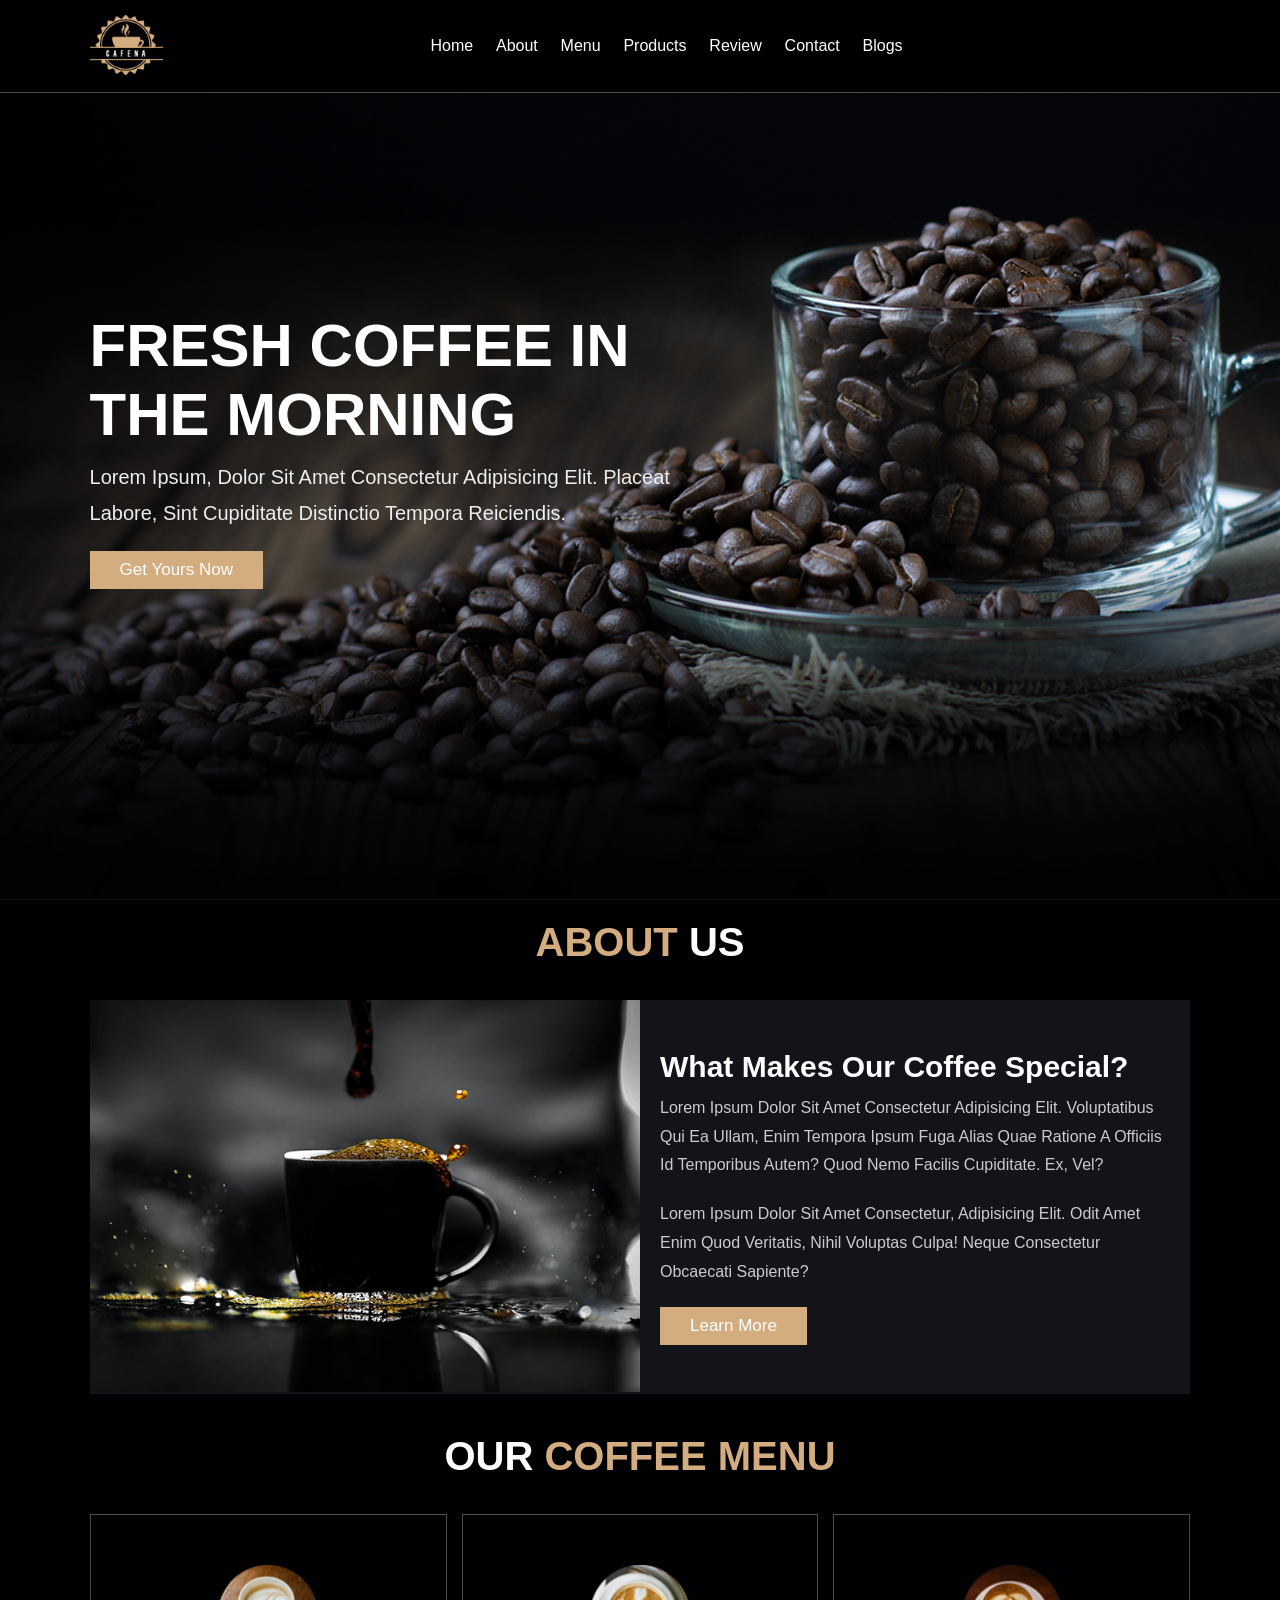
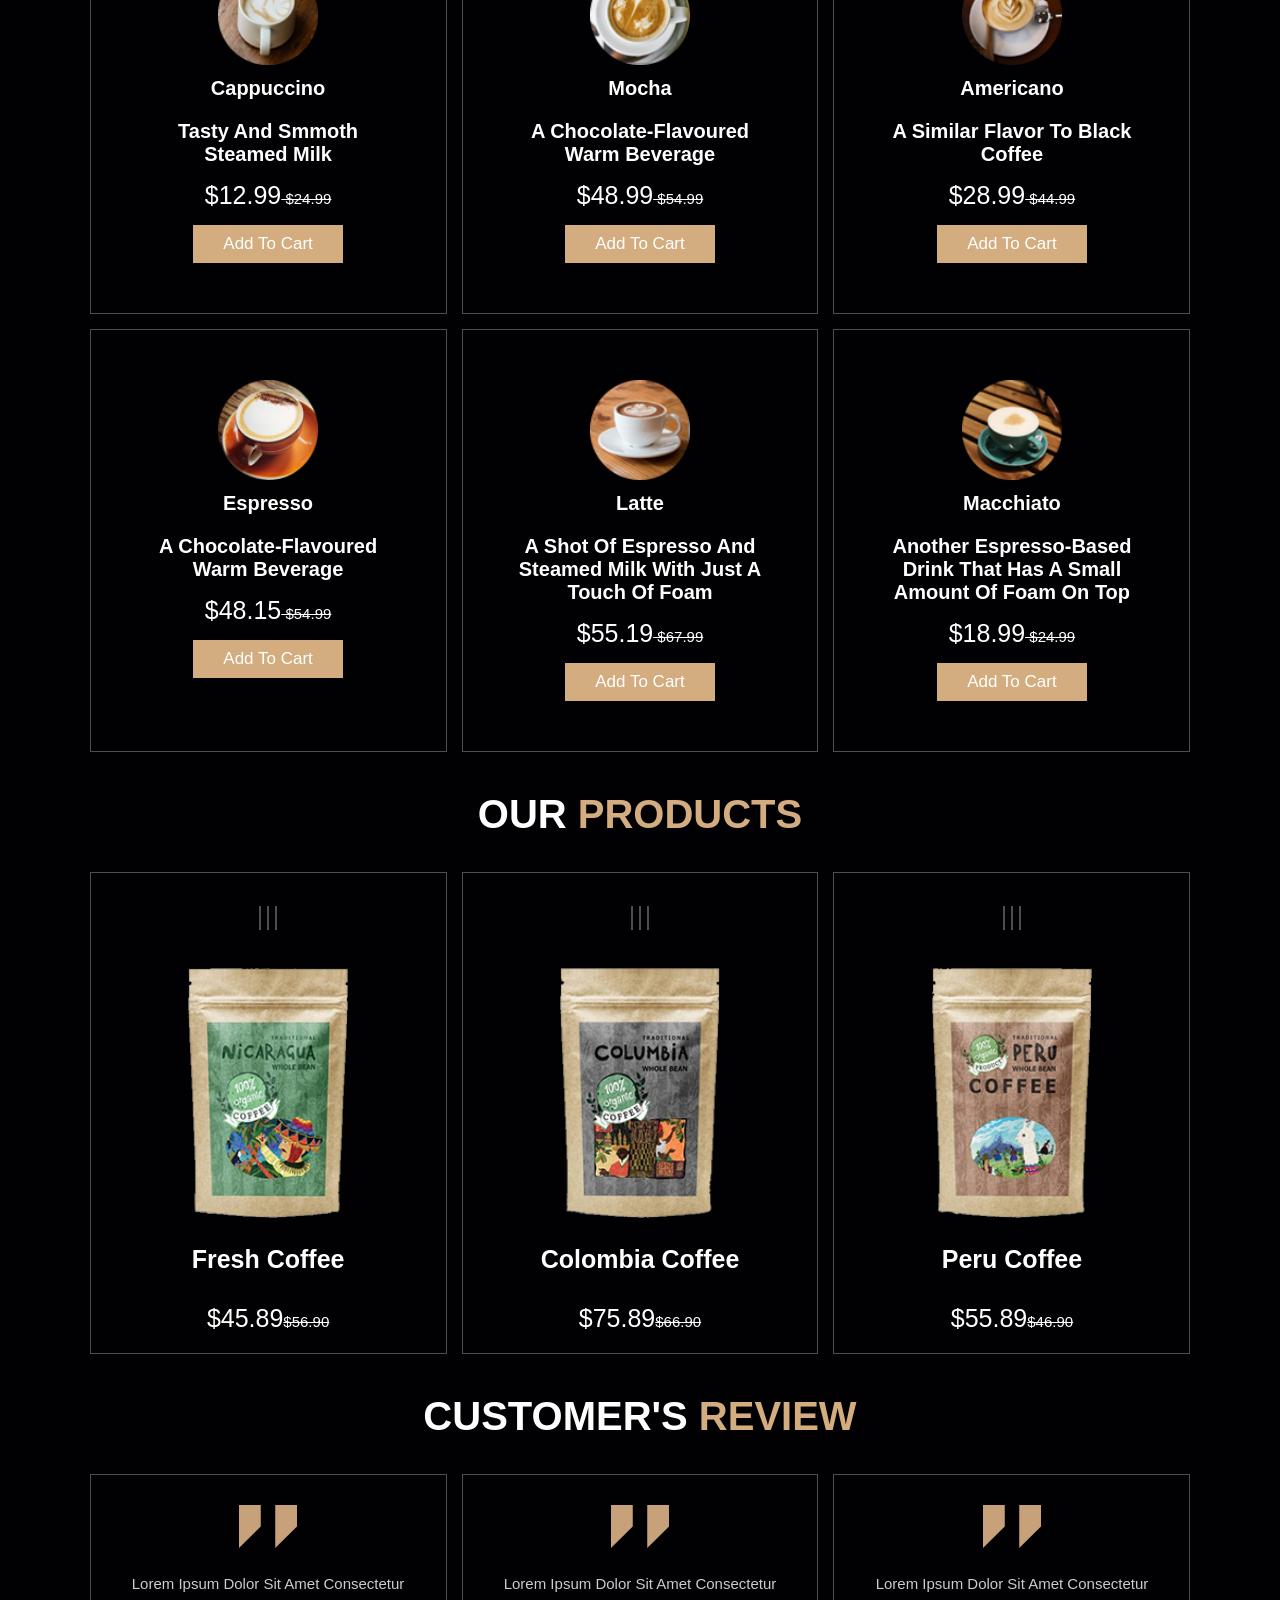
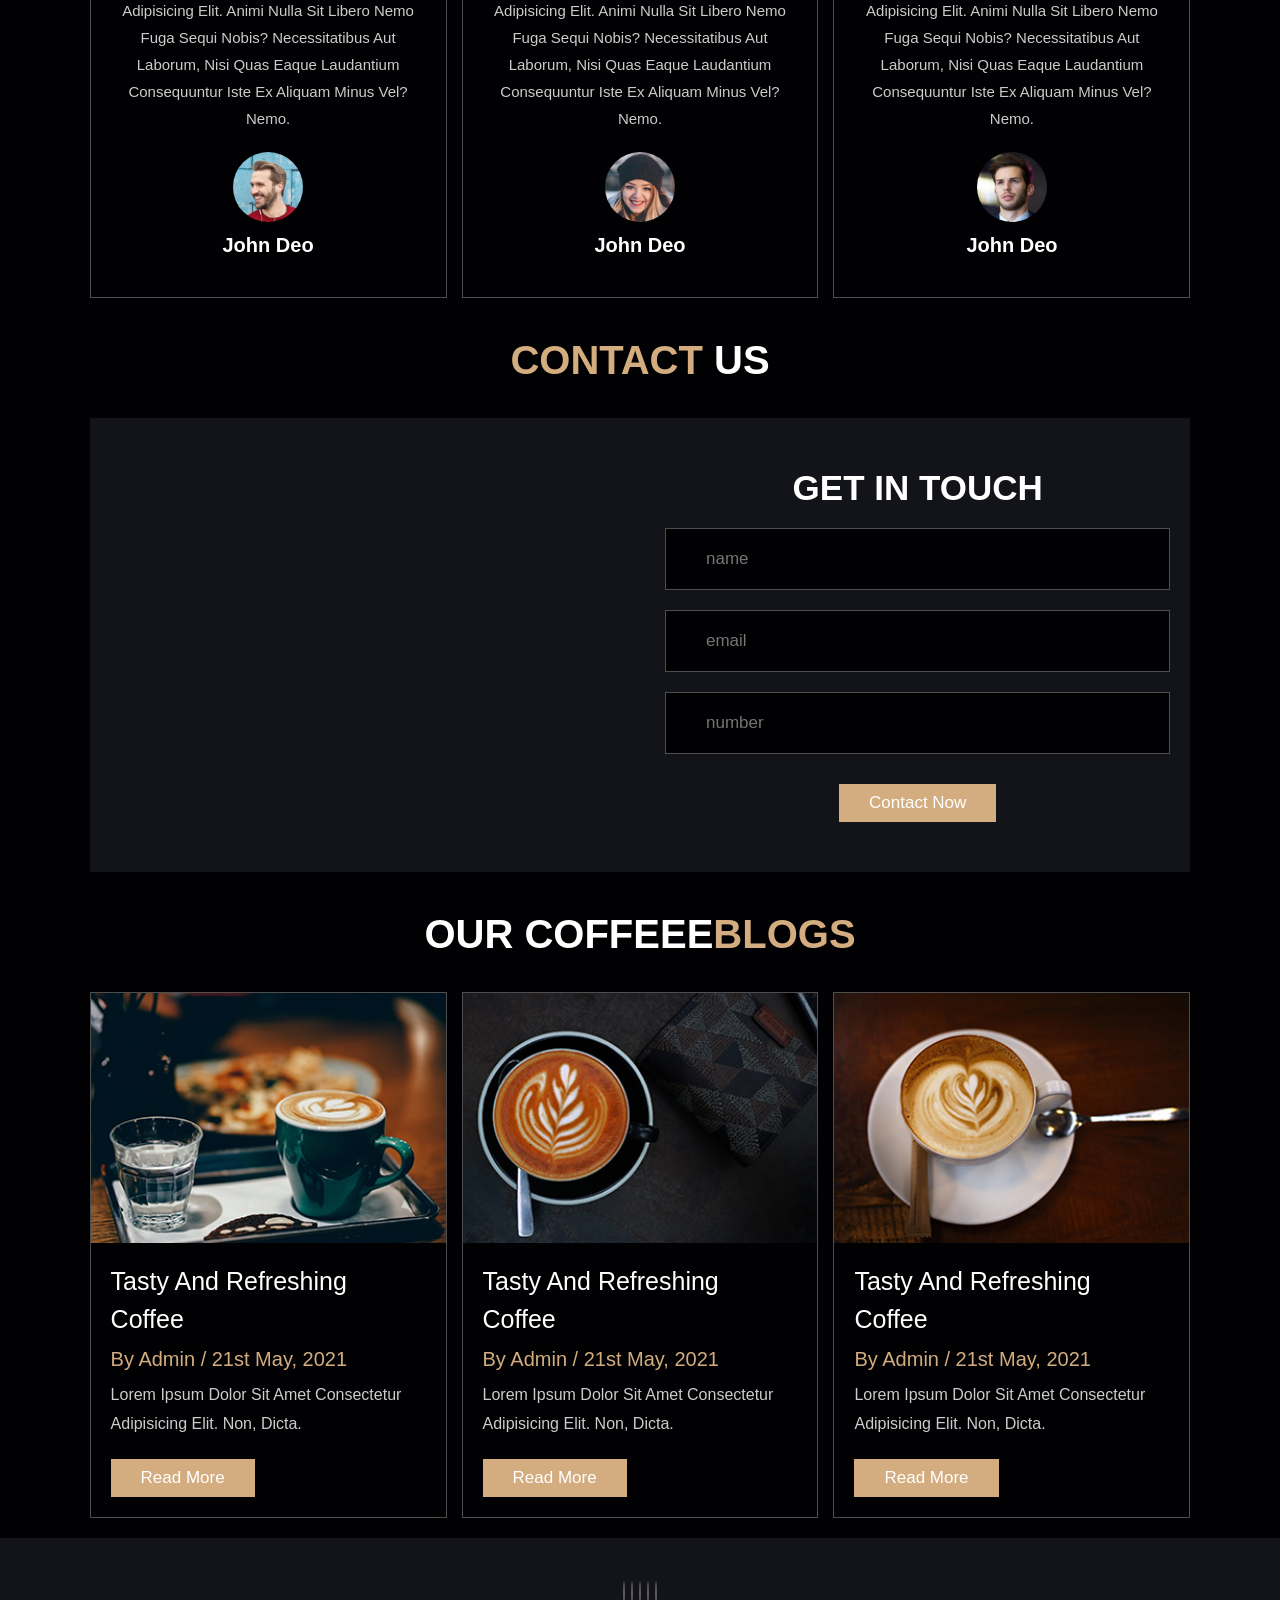
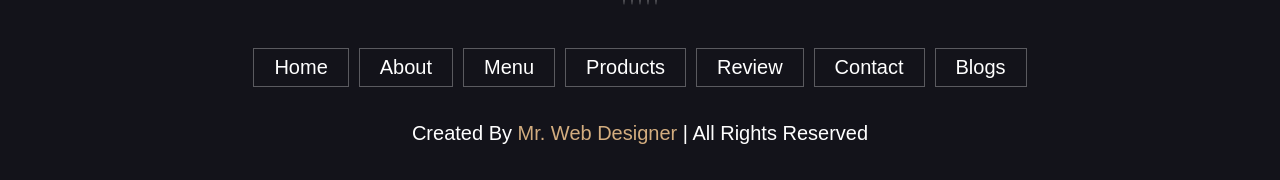
<file: index.html>
<!DOCTYPE html>
<html lang="en">
<head>
    <meta http-equiv="Content-Security-Policy" content="default-src 'self'; script-src 'self' https://cdnjs.cloudflare.com;">
    <meta charset="UTF-8">
    <meta http-equiv="X-UA-Compatible" content="IE=edge">
    <meta name="viewport" content="width=device-width, initial-scale=1.0">
    <title>CADENOD  Coffee Shop </title>
    <!-- font awesome cdn link -->
    <link rel="stylesheet"
      href="https://cdnjs.cloudflare.com/ajax/libs/font-awesome/6.2.0/css/all.min.css" integrity="sha384-DhkDkxGC0V5D9FiFZf7QkLGos3FdtG+ZHdKUkUx2HL0J5zLTvFFsY6b1SRZn0VvM" crossorigin="anonymous">

    <!-- custom css file link -->
    <link rel="stylesheet" href="css/style.css">



</head>
<body>
   
    <!-- custom js file  -->
    <script src="js/script.js"></script> 

   <!-- header section starts  -->

<header class="header">

    <a href="#" class="logo">
        <img src="images/logo.png" alt="">
    </a>

    <nav class="navbar">
        <a href="#home">home</a>
        <a href="#about">about</a>
        <a href="#menu">menu</a>
        <a href="#products">products</a>
        <a href="#review">review</a>
        <a href="#contact">contact</a>
        <a href="#blogs">blogs</a>
    </nav>

    <div class="icons">
        <div class="fas fa-search" id="search-btn"></div>
        <div class="fas fa-shopping-cart" id="cart-btn"></div>
        <div class="fas fa-bars" id="menu-btn"></div>
    </div>

    <div class="search-form">
        <input type="search" id="search-box" placeholder="search here...">
        <label for="search-box" class="fas fa-search"></label>
    </div>

    <div class="cart-items-container">
        <div class="cart-item">
            <span class="fas fa-times"></span>
            <img src="images/cart-item-1.png" alt="">
            <div class="content">
                <h3>cart item 01</h3>
                <div class="price">$15.99/-</div>
            </div>
        </div>
        <div class="cart-item">
            <span class="fas fa-times"></span>
            <img src="images/cart-item-2.png" alt="">
            <div class="content">
                <h3>cart item 02</h3>
                <div class="price">$15.99/-</div>
            </div>
        </div>
        <div class="cart-item">
            <span class="fas fa-times"></span>
            <img src="images/cart-item-3.png" alt="">
            <div class="content">
                <h3>cart item 03</h3>
                <div class="price">$15.99/-</div>
            </div>
        </div>
        <div class="cart-item">
            <span class="fas fa-times"></span>
            <img src="images/cart-item-4.png" alt="">
            <div class="content">
                <h3>cart item 04</h3>
                <div class="price">$15.99/-</div>
            </div>
        </div>
        <a href="#" class="btn">checkout now</a>
    </div>

</header>

<!-- header section ends -->
<!-- home section starts  -->

<section class="home" id="home">

    <div class="content">
        <h3 class="main-title">fresh coffee in the morning</h3>
        <p>Lorem ipsum, dolor sit amet consectetur adipisicing elit. Placeat labore, sint cupiditate distinctio tempora reiciendis.</p>
        <a href="#" class="btn">get yours now</a>
    </div>

</section>

<!-- home section ends -->

<!-- about section starts  -->

<section class="about" id="about">

    <h1 class="heading"> <span>about</span> us </h1>

    <div class="row">

        <div class="image">
            <img src="images/about-img.jpeg" alt="">
        </div>

        <div class="content">
            <h3>what makes our coffee special?</h3>
            <p>Lorem ipsum dolor sit amet consectetur adipisicing elit. Voluptatibus qui ea ullam, enim tempora ipsum fuga alias quae ratione a officiis id temporibus autem? Quod nemo facilis cupiditate. Ex, vel?</p>
            <p>Lorem ipsum dolor sit amet consectetur, adipisicing elit. Odit amet enim quod veritatis, nihil voluptas culpa! Neque consectetur obcaecati sapiente?</p>
            <a href="#" class="btn">learn more</a>
        </div>

    </div>

</section>

<!-- about section ends -->

<!-- menu section starts -->

<section class="menu" id ="menu">
    <h1 class="heading"> Our <span>Coffee  Menu</span></h1>

    <div class="box-container">
        <div class="box">
            <img src="images/menu-1.png" alt="menu">
            <h2>Cappuccino</h2>
            <h3>Tasty and Smmoth Steamed Milk</h3>
            <div class="price">$12.99<span> $24.99</span></div>
            <a href="#" class="btn"> Add to Cart</a>
        </div>
        <div class="box">
            <img src="images/menu-2.png" alt="menu">
            <h2>Mocha</h2>
            <h3>A chocolate-flavoured warm beverage</h3>
            <div class="price">$48.99<span> $54.99</span></div>
            <a href="#" class="btn"> Add to Cart</a>
        </div>
        <div class="box">
            <img src="images/menu-3.png" alt="menu">
            <h2>Americano</h2>
            <h3>A similar flavor to black coffee</h3>
            <div class="price">$28.99<span> $44.99</span></div>
            <a href="#" class="btn"> Add to Cart</a>
        </div>
        <div class="box">
            <img src="images/menu-4.png" alt="menu">
            <h2>Espresso</h2>
            <h3>A chocolate-flavoured warm beverage</h3>
            <div class="price">$48.15<span> $54.99</span></div>
            <a href="#" class="btn"> Add to Cart</a>
        </div>
        <div class="box">
            <img src="images/menu-5.png" alt="menu">
            <h2>Latte</h2>
            <h3>A shot of espresso and steamed milk with just a touch of foam</h3>
            <div class="price">$55.19<span> $67.99</span></div>
            <a href="#" class="btn"> Add to Cart</a>
        </div>
        <div class="box">
            <img src="images/menu-6.png" alt="menu">
            <h2>Macchiato</h2>
            <h3>Another espresso-based drink that has a small amount of foam on top</h3>
            <div class="price">$18.99<span> $24.99</span></div>
            <a href="#" class="btn"> Add to Cart</a>
        </div>


    </div>

</section>
<!-- menu section ends -->

<!-- products section starts -->

<section class="products" id="products">
    <h1 class="heading"> Our <span>Products</span></h1>
    <div class="box-container">
        <div class="box">
            <div class="icons">
                <a href="#" class="fas fa-shopping-cart"></a>
                <a href="#" class="fas fa-heart"></a>
                <a href="#" class="fas fa-eye"></a>
            </div>
            <div class="image">
                <img src="images/product-1.png" alt="product_1">
            </div>
            <div class="content">
                <h3>Fresh Coffee</h3>
                <div class="stars">
                    <i class="fas fa-star"></i>
                    <i class="fas fa-star"></i>
                    <i class="fas fa-star"></i>
                    <i class="fas fa-star"></i>
                    <i class="fas fa-star-half-alt"></i>
                </div>
                <div class="price">$45.89<span>$56.90</span></div>

            </div>
        </div>
        <div class="box">
            <div class="icons">
                <a href="#" class="fas fa-shopping-cart"></a>
                <a href="#" class="fas fa-heart"></a>
                <a href="#" class="fas fa-eye"></a>
            </div>
            <div class="image">
                <img src="images/product-2.png" alt="product_1">
            </div>
            <div class="content">
                <h3>Colombia Coffee</h3>
                <div class="stars">
                    <i class="fas fa-star"></i>
                    <i class="fas fa-star"></i>
                    <i class="fas fa-star"></i>
                    <i class="fas fa-star"></i>
                    <i class="fas fa-star-half-alt"></i>
                </div>
                <div class="price">$75.89<span>$66.90</span></div>
                
            </div>
        </div>
        <div class="box">
            <div class="icons">
                <a href="#" class="fas fa-shopping-cart"></a>
                <a href="#" class="fas fa-heart"></a>
                <a href="#" class="fas fa-eye"></a>
            </div>
            <div class="image">
                <img src="images/product-3.png" alt="product_1">
            </div>
            <div class="content">
                <h3>Peru Coffee</h3>
                <div class="stars">
                    <i class="fas fa-star"></i>
                    <i class="fas fa-star"></i>
                    <i class="fas fa-star"></i>
                    <i class="fas fa-star"></i>
                    <i class="fas fa-star-half-alt"></i>
                </div>
                <div class="price">$55.89<span>$46.90</span></div>
                
            </div>
        </div>
    </div>

</section>
<!-- products section ends -->

<!-- review section starts  -->

<section class="review" id="review">

    <h1 class="heading"> customer's <span>review</span> </h1>

    <div class="box-container">

        <div class="box">
            <img src="images/quote-img.png" alt="" class="quote">
            <p>Lorem ipsum dolor sit amet consectetur adipisicing elit. Animi nulla sit libero nemo fuga sequi nobis? Necessitatibus aut laborum, nisi quas eaque laudantium consequuntur iste ex aliquam minus vel? Nemo.</p>
            <img src="images/pic-1.png" class="user" alt="">
            <h3>john deo</h3>
            <div class="stars">
                <i class="fas fa-star"></i>
                <i class="fas fa-star"></i>
                <i class="fas fa-star"></i>
                <i class="fas fa-star"></i>
                <i class="fas fa-star-half-alt"></i>
            </div>
        </div>

        <div class="box">
            <img src="images/quote-img.png" alt="" class="quote">
            <p>Lorem ipsum dolor sit amet consectetur adipisicing elit. Animi nulla sit libero nemo fuga sequi nobis? Necessitatibus aut laborum, nisi quas eaque laudantium consequuntur iste ex aliquam minus vel? Nemo.</p>
            <img src="images/pic-2.png" class="user" alt="">
            <h3>john deo</h3>
            <div class="stars">
                <i class="fas fa-star"></i>
                <i class="fas fa-star"></i>
                <i class="fas fa-star"></i>
                <i class="fas fa-star"></i>
                <i class="fas fa-star-half-alt"></i>
            </div>
        </div>
        
        <div class="box">
            <img src="images/quote-img.png" alt="" class="quote">
            <p>Lorem ipsum dolor sit amet consectetur adipisicing elit. Animi nulla sit libero nemo fuga sequi nobis? Necessitatibus aut laborum, nisi quas eaque laudantium consequuntur iste ex aliquam minus vel? Nemo.</p>
            <img src="images/pic-3.png" class="user" alt="">
            <h3>john deo</h3>
            <div class="stars">
                <i class="fas fa-star"></i>
                <i class="fas fa-star"></i>
                <i class="fas fa-star"></i>
                <i class="fas fa-star"></i>
                <i class="fas fa-star-half-alt"></i>
            </div>
        </div>

    </div>

</section>

<!-- review section ends -->
<!-- contact section starts  -->

<section class="contact" id="contact">

    <h1 class="heading"> <span>contact</span> us </h1>

    <div class="row">

        <iframe class="map" src="https://www.google.com/maps/embed?pb=!1m18!1m12!1m3!1d126743.63435637172!2d79.78633615754146!3d6.92182336013143!2m3!1f0!2f0!3f0!3m2!1i1024!2i768!4f13.1!3m3!1m2!1s0x3ae2596755012aad%3A0xcdbc93bf626e3894!2sThe%20Coffee%20Bean%20and%20Tea%20Leaf!5e0!3m2!1sen!2slk!4v1668254810510!5m2!1sen!2slk" width="600" height="450" style="border:0;" allowfullscreen="" loading="lazy"></iframe>

        <form action="">
            <h3>get in touch</h3>
            <div class="inputBox">
                <span class="fas fa-user"></span>
                <input type="text" placeholder="name" required maxlength="50" pattern="[A-Za-z\s]+">
            </div>
            <div class="inputBox">
                <span class="fas fa-envelope"></span>
                <input type="email" placeholder="email" required pattern="[a-z0-9_%+-]+@[a-z0-9.-]+\.[a-z]{2,}$">
            </div>
            <div class="inputBox">
                <span class="fas fa-phone"></span>
                <input type="number" placeholder="number" required pattern="[0-9]{10,15}">
            </div>
            <input type="submit" value="contact now" class="btn">
        </form>

    </div>

</section>

<!-- contact section ends -->

<!-- blogs section starts  -->

<section class="blogs" id="blogs">

    <h1 class="heading"> Our  Coffeee<span>blogs</span> </h1>

    <div class="box-container">

        <div class="box">
            <div class="image">
                <img src="images/blog-1.jpeg" alt="">
            </div>
            <div class="content">
                <a href="#" class="title">tasty and refreshing coffee</a>
                <span>by admin / 21st may, 2021</span>
                <p>Lorem ipsum dolor sit amet consectetur adipisicing elit. Non, dicta.</p>
                <a href="#" class="btn">read more</a>
            </div>
        </div>

        <div class="box">
            <div class="image">
                <img src="images/blog-2.jpeg" alt="">
            </div>
            <div class="content">
                <a href="#" class="title">tasty and refreshing coffee</a>
                <span>by admin / 21st may, 2021</span>
                <p>Lorem ipsum dolor sit amet consectetur adipisicing elit. Non, dicta.</p>
                <a href="#" class="btn">read more</a>
            </div>
        </div>

        <div class="box">
            <div class="image">
                <img src="images/blog-3.jpeg" alt="">
            </div>
            <div class="content">
                <a href="#" class="title">tasty and refreshing coffee</a>
                <span>by admin / 21st may, 2021</span>
                <p>Lorem ipsum dolor sit amet consectetur adipisicing elit. Non, dicta.</p>
                <a href="#" class="btn">read more</a>
            </div>
        </div>

    </div>

</section>

<!-- blogs section ends -->

<!-- footer section starts  -->

<section class="footer">

    <div class="share">
        <a href="#" class="fab fa-facebook-f"></a>
        <a href="#" class="fab fa-twitter"></a>
        <a href="#" class="fab fa-instagram"></a>
        <a href="#" class="fab fa-linkedin"></a>
        <a href="#" class="fab fa-pinterest"></a>
    </div>

    <div class="links">
        <a href="#home">home</a>
        <a href="#about">about</a>
        <a href="#menu">menu</a>
        <a href="#products">products</a>
        <a href="#review">review</a>
        <a href="#contact">contact</a>
        <a href="#blogs">blogs</a>
    </div>

    <div class="credit">created by <span>mr. web designer</span> | all rights reserved</div>

</section>

<!-- footer section ends -->

<!-- custom js file link  -->
<script src="js/script.js"></script>

</body>
</html>

</body>
</html>
</file>
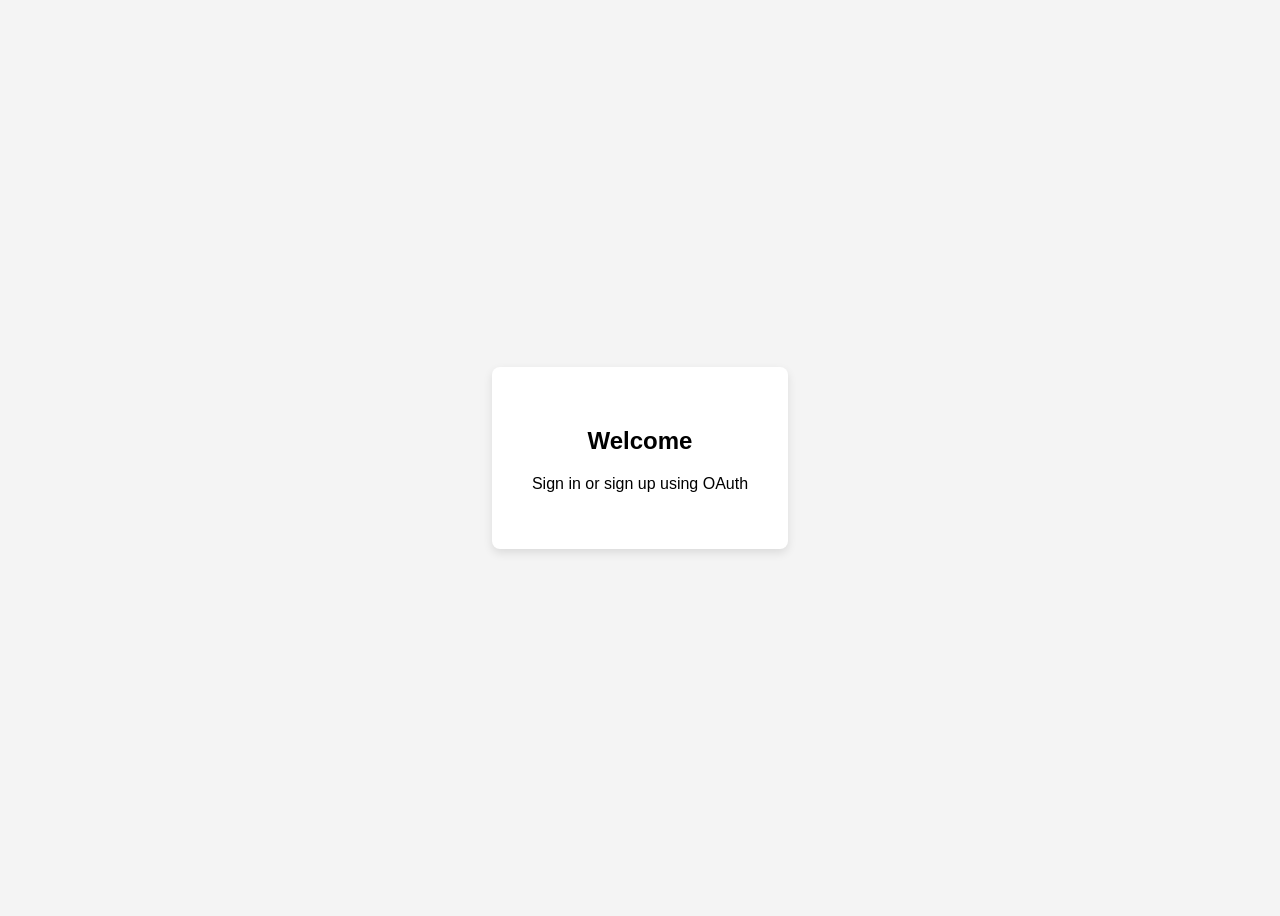
<file: login.html>
<!DOCTYPE html>
<html lang="en">
<head>
  <meta charset="UTF-8">
  <meta name="viewport" content="width=device-width, initial-scale=1.0">
  <title>OAuth Login</title>
  <script src="https://accounts.google.com/gsi/client" async defer></script>
  <style>
    body {
      font-family: Arial, sans-serif;
      display: flex;
      justify-content: center;
      align-items: center;
      height: 100vh;
      background-color: #f4f4f4;
    }
    .login-container {
      background: #fff;
      padding: 40px;
      border-radius: 8px;
      box-shadow: 0 4px 10px rgba(0, 0, 0, 0.1);
      text-align: center;
    }
  </style>
</head>
<body>
  <div class="login-container">
    <h2>Welcome</h2>
    <p>Sign in or sign up using OAuth</p>
    <div id="g_id_onload"
         data-client_id="398948077493-04kiqcggrbbsjmeoga8prlm1g21d2e6h.apps.googleusercontent.com"
         data-callback="handleCredentialResponse"
         data-auto_prompt="false">
    </div>
    <div class="g_id_signin"
         data-type="standard"
         data-shape="rectangular"
         data-theme="outline"
         data-text="sign_in_with"
         data-size="large"
         data-logo_alignment="left">
    </div>
  </div>

  <script>
    function handleCredentialResponse(response) {
      console.log("Encoded JWT ID token: " + response.credential);
      // Redirect after successful login
      window.location.href = "index.html";
    }
  </script>
</body>
</html>
</file>
<file: css/style.css>
@import url('https://fonts.googleapis.com/css2?family=Roboto:wght@100;300;400;500;700&display=swap');

:root{
    --main-color:#d3ad7f;
    --black:#13131a;
    --bg:#010103;
    --border:.1rem solid rgba(255,255,255,.3);
}

*{
    font-family: 'Roboto', sans-serif;
    margin:0; padding:0;
    box-sizing: border-box;
    outline: none; border:none;
    text-decoration: none;
    text-transform: capitalize;
    transition: .2s linear;
}

html{
    font-size: 62.5%;
    overflow-x: hidden;
    scroll-padding-top: 9rem;
    scroll-behavior: smooth;
}

html::-webkit-scrollbar{
    width: .8rem;
}

html::-webkit-scrollbar-track{
    background: transparent;
}

html::-webkit-scrollbar-thumb{
    background: #fff;
    border-radius: 5rem;
}

body{
    background: var(--bg);
}

section{
    padding:2rem 7%;
}

.heading{
    text-align: center;
    color:#fff;
    text-transform: uppercase;
    padding-bottom: 3.5rem;
    font-size: 4rem;
}

.heading span{
    color:var(--main-color);
    text-transform: uppercase;
}

.btn{
    margin-top: 1rem;
    display: inline-block;
    padding:.9rem 3rem;
    font-size: 1.7rem;
    color:#fff;
    background: var(--main-color);
    cursor: pointer;
}

.btn:hover{
    letter-spacing: .2rem;
}

.header{
    background: var(--bg);
    display: flex;
    align-items: center;
    justify-content: space-between;
    padding:1.5rem 7%;
    border-bottom: var(--border);
    position: fixed;
    top:0; left: 0; right: 0;
    z-index: 1000;
}

.header .logo img{
    height: 6rem;
}

.header .navbar a{
    margin:0 1rem;
    font-size: 1.6rem;
    color:#fff;
}

.header .navbar a:hover{
    color:var(--main-color);
    border-bottom: .1rem solid var(--main-color);
    padding-bottom: .5rem;
}

.header .icons div{
    color:#fff;
    cursor: pointer;
    font-size: 2.5rem;
    margin-left: 2rem;
}

.header .icons div:hover{
    color:var(--main-color);
}

#menu-btn{
    display: none;
}

.header .search-form{
    position: absolute;
    top:115%; right: 7%;
    background: #fff;
    width: 50rem;
    height: 5rem;
    display: flex;
    align-items: center;
    transform: scaleY(0);
    transform-origin: top;
}

.header .search-form.active{
    transform: scaleY(1);
}

.header .search-form input{
    height: 100%;
    width: 100%;
    font-size: 1.6rem;
    color:var(--black);
    padding:1rem;
    text-transform: none;
}

.header .search-form label{
    cursor: pointer;
    font-size: 2.2rem;
    margin-right: 1.5rem;
    color:var(--black);
}

.header .search-form label:hover{
    color:var(--main-color);
}

.header .cart-items-container{
    position: absolute;
    top:100%; right: -100%;
    height: calc(100vh - 9.5rem);
    width: 35rem;
    background: #fff;
    padding:0 1.5rem;
}

.header .cart-items-container.active{
    right: 0;
}

.header .cart-items-container .cart-item{
    position: relative;
    margin:2rem 0;
    display: flex;
    align-items: center;
    gap:1.5rem;
}

.header .cart-items-container .cart-item .fa-times{
    position: absolute;
    top:1rem; right: 1rem;
    font-size: 2rem;
    cursor: pointer;
    color: var(--black);
}

.header .cart-items-container .cart-item .fa-times:hover{
    color:var(--main-color);
}

.header .cart-items-container .cart-item img{
    height: 7rem;
}

.header .cart-items-container .cart-item .content h3{
    font-size: 2rem;
    color:var(--black);
    padding-bottom: .5rem;
}

.header .cart-items-container .cart-item .content .price{
    font-size: 1.5rem;
    color:var(--main-color);
}

.header .cart-items-container .btn{
    width: 100%;
    text-align: center;
}

.home{
    min-height: 100vh;
    display: flex;
    align-items: center;
    background:url(../images/home-img.jpeg) no-repeat;
    background-size: cover;
    background-position: center;
}

.home .content{
    max-width: 60rem;
}

.home .content h3{
    font-size: 6rem;
    text-transform: uppercase;
    color:#fff;
}

.home .content p{
    font-size: 2rem;
    font-weight: lighter;
    line-height: 1.8;
    padding:1rem 0;
    color:#eee;
}

.about .row{
    display: flex;
    align-items: center;
    background:var(--black);
    flex-wrap: wrap;
}

.about .row .image{
    flex:1 1 45rem;
}

.about .row .image img{
    width: 100%;
}
.about .row .content{
    flex:1 1 45rem;
    padding:2rem;
}

.about .row .content h3{
    font-size: 3rem;
    color:#fff;
}

.about .row .content p{
    font-size: 1.6rem;
    color:#ccc;
    padding:1rem 0;
    line-height: 1.8;
}

.menu .box-container{
    display: grid;
    grid-template-columns: repeat(auto-fit, minmax(30rem, 1fr));
    gap:1.5rem;
}

.menu .box-container .box{
    padding:5rem;
    text-align: center;
    border:var(--border);    
}

.menu .box-container .box img{
    height: 10rem;
}

.menu .box-container .box h3{
    color: #fff;
    font-size: 2rem;
    padding:1rem 0;
}
.menu .box-container .box h2{
    color: #fff;
    font-size: 2rem;
    padding:1rem 0;
}

.menu .box-container .box .price{
    color: #fff;
    font-size: 2.5rem;
    padding:.5rem 0;
}

.menu .box-container .box .price span{
    font-size: 1.5rem;
    text-decoration: line-through;
    /* font-weight: lighter; */
}

.menu .box-container .box:hover{
    background:#fff;
}

.menu .box-container .box:hover > *{
    color:var(--black);
}

.products .box-container{
    display: grid;
    grid-template-columns: repeat(auto-fit, minmax(30rem, 1fr));
    gap:1.5rem;
}

.products .box-container .box{
    text-align: center;
    border:var(--border);
    padding: 2rem;
}

.products .box-container .box .icons a{
    height: 5rem;
    width: 5rem;
    line-height: 5rem;
    font-size: 2rem;
    border:var(--border);
    color:#fff;
    margin:.3rem;
}

.products .box-container .box .icons a:hover{
    background:var(--main-color);
}

.products .box-container .box .image{
    padding: 2.5rem 0;
}

.products .box-container .box .image img{
    height: 25rem;
}

.products .box-container .box .content h3{
    color:#fff;
    font-size: 2.5rem;
}

.products .box-container .box .content .stars{
    padding: 1.5rem;
}

.products .box-container .box .content .stars i{
    font-size: 1.7rem;
    color: var(--main-color);
}

.products .box-container .box .content .price{
    color:#fff;
    font-size: 2.5rem;
}

.products .box-container .box .content .price span{
    text-decoration: line-through;
    font-weight: lighter;
    font-size: 1.5rem;
}

.review .box-container{
    display: grid;
    grid-template-columns: repeat(auto-fit, minmax(30rem, 1fr));
    gap:1.5rem;
}

.review .box-container .box{
    border:var(--border);
    text-align: center;
    padding:3rem 2rem;
}

.review .box-container .box p{
    font-size: 1.5rem;
    line-height: 1.8;
    color:#ccc;
    padding:2rem 0;
}

.review .box-container .box .user{
    height: 7rem;
    width: 7rem;
    border-radius: 50%;
    object-fit: cover;
}

.review .box-container .box h3{
    padding:1rem 0;
    font-size: 2rem;
    color:#fff;
}

.review .box-container .box .stars i{
    font-size: 1.5rem;
    color:var(--main-color);
}

.contact .row{
    display: flex;
    background:var(--black);
    flex-wrap: wrap;
    gap:1rem;
}

.contact .row .map{
    flex:1 1 45rem;
    width: 100%;
    object-fit: cover;
}

.contact .row form{
    flex:1 1 45rem;
    padding:5rem 2rem;
    text-align: center;
}

.contact .row form h3{
    text-transform: uppercase;
    font-size: 3.5rem;
    color:#fff;
}

.contact .row form .inputBox{
    display: flex;
    align-items: center;
    margin-top: 2rem;
    margin-bottom: 2rem;
    background:var(--bg);
    border:var(--border);
}

.contact .row form .inputBox span{
    color:#fff;
    font-size: 2rem;
    padding-left: 2rem;
}

.contact .row form .inputBox input{
    width: 100%;
    padding:2rem;
    font-size: 1.7rem;
    color:#fff;
    text-transform: none;
    background:none;
}

.blogs .box-container{
    display: grid;
    grid-template-columns: repeat(auto-fit, minmax(30rem, 1fr));
    gap:1.5rem;
}

.blogs .box-container .box{
    border:var(--border);    
}

.blogs .box-container .box .image{
    height: 25rem;
    overflow:hidden;
    width: 100%;
}

.blogs .box-container .box .image img{
    height: 100%;
    object-fit: cover;
    width: 100%;
}

.blogs .box-container .box:hover .image img{
    transform: scale(1.2);
}

.blogs .box-container .box .content{
    padding:2rem;
}

.blogs .box-container .box .content .title{
    font-size: 2.5rem;
    line-height: 1.5;
    color:#fff;
}

.blogs .box-container .box .content .title:hover{
    color:var(--main-color);
}

.blogs .box-container .box .content span{
    color:var(--main-color);
    display: block;
    padding-top: 1rem;
    font-size: 2rem;
}

.blogs .box-container .box .content p{
    font-size: 1.6rem;
    line-height: 1.8;
    color:#ccc;
    padding:1rem 0;
}

.footer{
    background:var(--black);
    text-align: center;
}

.footer .share{
    padding:1rem 0;
}

.footer .share a{
    height: 5rem;
    width: 5rem;
    line-height: 5rem;
    font-size: 2rem;
    color:#fff;
    border:var(--border);
    margin:.3rem;
    border-radius: 50%;
}

.footer .share a:hover{
    background-color: var(--main-color);
}

.footer .links{
    display: flex;
    justify-content: center;
    flex-wrap: wrap;
    padding:2rem 0;
    gap:1rem;
}

.footer .links a{
    padding:.7rem 2rem;
    color:#fff;
    border:var(--border);
    font-size: 2rem;
}

.footer .links a:hover{
    background:var(--main-color);
}

.footer .credit{
    font-size: 2rem;
    color:#fff;
    font-weight: lighter;
    padding:1.5rem;
}

.footer .credit span{
    color:var(--main-color);
}













/* media queries  */
@media (max-width:991px){

    html{
        font-size: 55%;
    }

    .header{
        padding:1.5rem 2rem;
    }

    section{
        padding:2rem;
    }

}

@media (max-width:768px){

    #menu-btn{
        display: inline-block;
    }

    .header .navbar{
        position: absolute;
        top:100%; right: -100%;
        background: #fff;
        width: 30rem;
        height: calc(100vh - 9.5rem);
    }

    .header .navbar.active{
        right:0;
    }

    .header .navbar a{
        color:var(--black);
        display: block;
        margin:1.5rem;
        padding:.5rem;
        font-size: 2rem;
    }

    .header .search-form{
        width: 90%;
        right: 2rem;
    }

    .home{
        background-position: left;
        justify-content: center;
        text-align: center;
    }

    .home .content h3{
        font-size: 4.5rem;
    }

    .home .content p{
        font-size: 1.5rem;
    }

}

@media (max-width:450px){

    html{
        font-size: 50%;
    }

}
</file>
